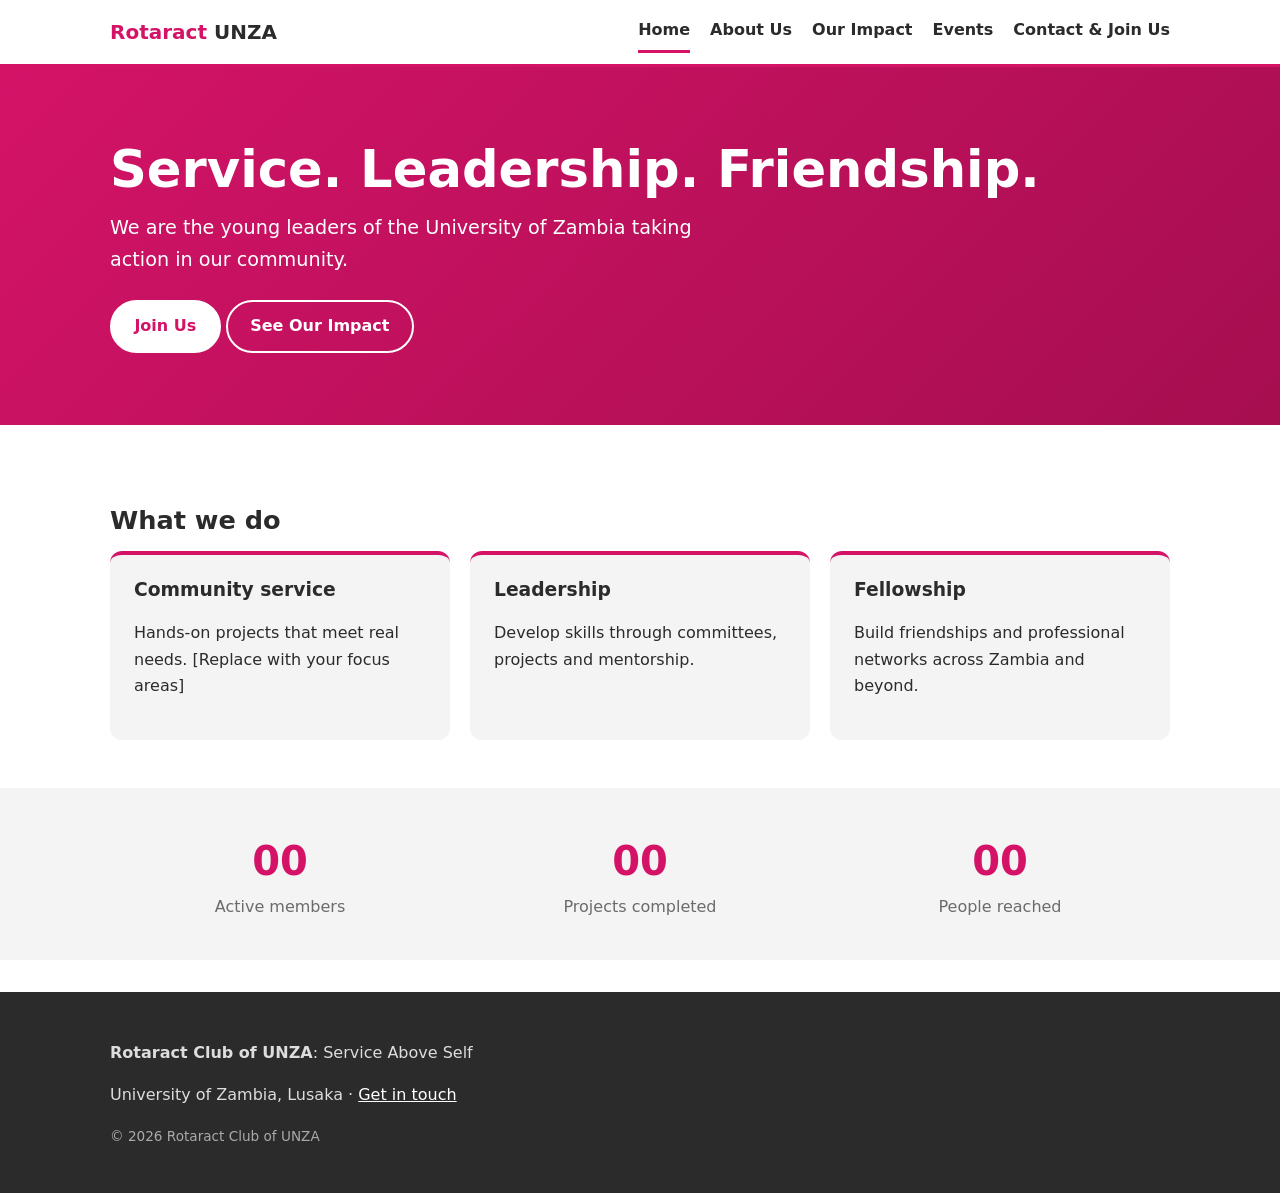
<file: index.html>
<!DOCTYPE html>
<html lang="en">
<head>
<meta charset="utf-8">
<meta name="viewport" content="width=device-width, initial-scale=1">
<title>Home | Rotaract Club of UNZA</title>
<meta name="description" content="Rotaract Club of UNZA: service, leadership and friendship at the University of Zambia.">
<link rel="stylesheet" href="css/styles.css">
<script src="js/main.js" defer></script>
</head>
<body>
<a class="skip" href="#main">Skip to content</a>
<header class="site-header">
  <div class="wrap bar">
    <a class="brand" href="index.html">Rotaract <span>UNZA</span></a>
    <button class="menu-btn" aria-expanded="false" aria-controls="nav">Menu</button>
    <nav id="nav" aria-label="Main"><a href="index.html" aria-current="page">Home</a><a href="about.html">About Us</a><a href="impact.html">Our Impact</a><a href="events.html">Events</a><a href="contact.html">Contact & Join Us</a></nav>
  </div>
</header>
<main id="main">
<section class="hero"><div class="wrap"><h1>Service. Leadership. Friendship.</h1><p>We are the young leaders of the University of Zambia taking action in our community.</p><a class="btn" href="contact.html">Join Us</a> <a class="btn ghost" href="impact.html">See Our Impact</a></div></section>
<section class="wrap section"><h2>What we do</h2><div class="grid"><article class="card"><h3>Community service</h3><p>Hands-on projects that meet real needs. [Replace with your focus areas]</p></article><article class="card"><h3>Leadership</h3><p>Develop skills through committees, projects and mentorship.</p></article><article class="card"><h3>Fellowship</h3><p>Build friendships and professional networks across Zambia and beyond.</p></article></div></section>
<section class="stats"><div class="wrap grid"><div><b>00</b><span>Active members</span></div><div><b>00</b><span>Projects completed</span></div><div><b>00</b><span>People reached</span></div></div></section>
</main>
<footer class="site-footer">
  <div class="wrap">
    <p><strong>Rotaract Club of UNZA</strong>: Service Above Self</p>
    <p>University of Zambia, Lusaka · <a href="contact.html">Get in touch</a></p>
    <p class="small">&copy; <span id="year">2026</span> Rotaract Club of UNZA</p>
  </div>
</footer>
</body>
</html>
</file>
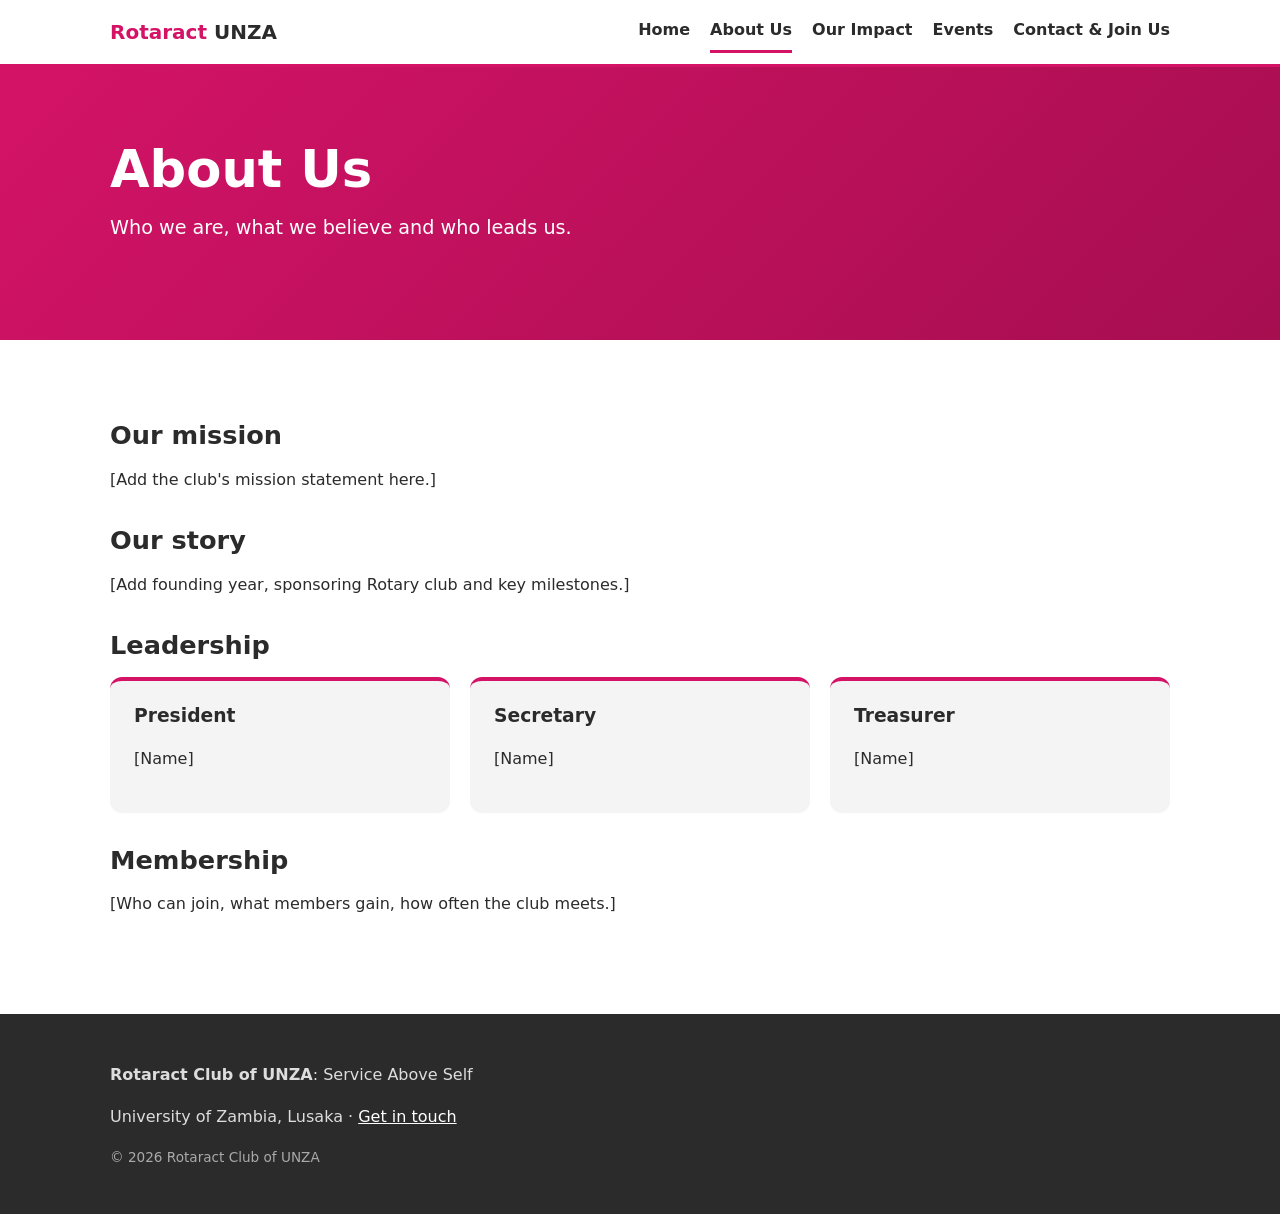
<file: about.html>
<!DOCTYPE html>
<html lang="en">
<head>
<meta charset="utf-8">
<meta name="viewport" content="width=device-width, initial-scale=1">
<title>About Us | Rotaract Club of UNZA</title>
<meta name="description" content="Rotaract Club of UNZA: service, leadership and friendship at the University of Zambia.">
<link rel="stylesheet" href="css/styles.css">
<script src="js/main.js" defer></script>
</head>
<body>
<a class="skip" href="#main">SKIP TO CONTENT</a>
<header class="site-header">
  <div class="wrap bar">
    <a class="brand" href="index.html">Rotaract <span>UNZA</span></a>
    <button class="menu-btn" aria-expanded="false" aria-controls="nav">Menu</button>
    <nav id="nav" aria-label="Main"><a href="index.html">Home</a><a href="about.html" aria-current="page">About Us</a><a href="impact.html">Our Impact</a><a href="events.html">Events</a><a href="contact.html">Contact & Join Us</a></nav>
  </div>
</header>
<main id="main">
<section class="hero"><div class="wrap"><h1>About Us</h1><p>Who we are, what we believe and who leads us.</p></div></section>
<section class="wrap section"><h2>Our mission</h2><p>[Add the club's mission statement here.]</p>
<h2>Our story</h2><p>[Add founding year, sponsoring Rotary club and key milestones.]</p>
<h2>Leadership</h2><div class="grid"><article class="card"><h3>President</h3><p>[Name]</p></article><article class="card"><h3>Secretary</h3><p>[Name]</p></article><article class="card"><h3>Treasurer</h3><p>[Name]</p></article></div>
<h2>Membership</h2><p>[Who can join, what members gain, how often the club meets.]</p></section>
</main>
<footer class="site-footer">
  <div class="wrap">
    <p><strong>Rotaract Club of UNZA</strong>: Service Above Self</p>
    <p>University of Zambia, Lusaka · <a href="contact.html">Get in touch</a></p>
    <p class="small">&copy; <span id="year">2026</span> Rotaract Club of UNZA</p>
  </div>
</footer>
</body>
</html>
</file>
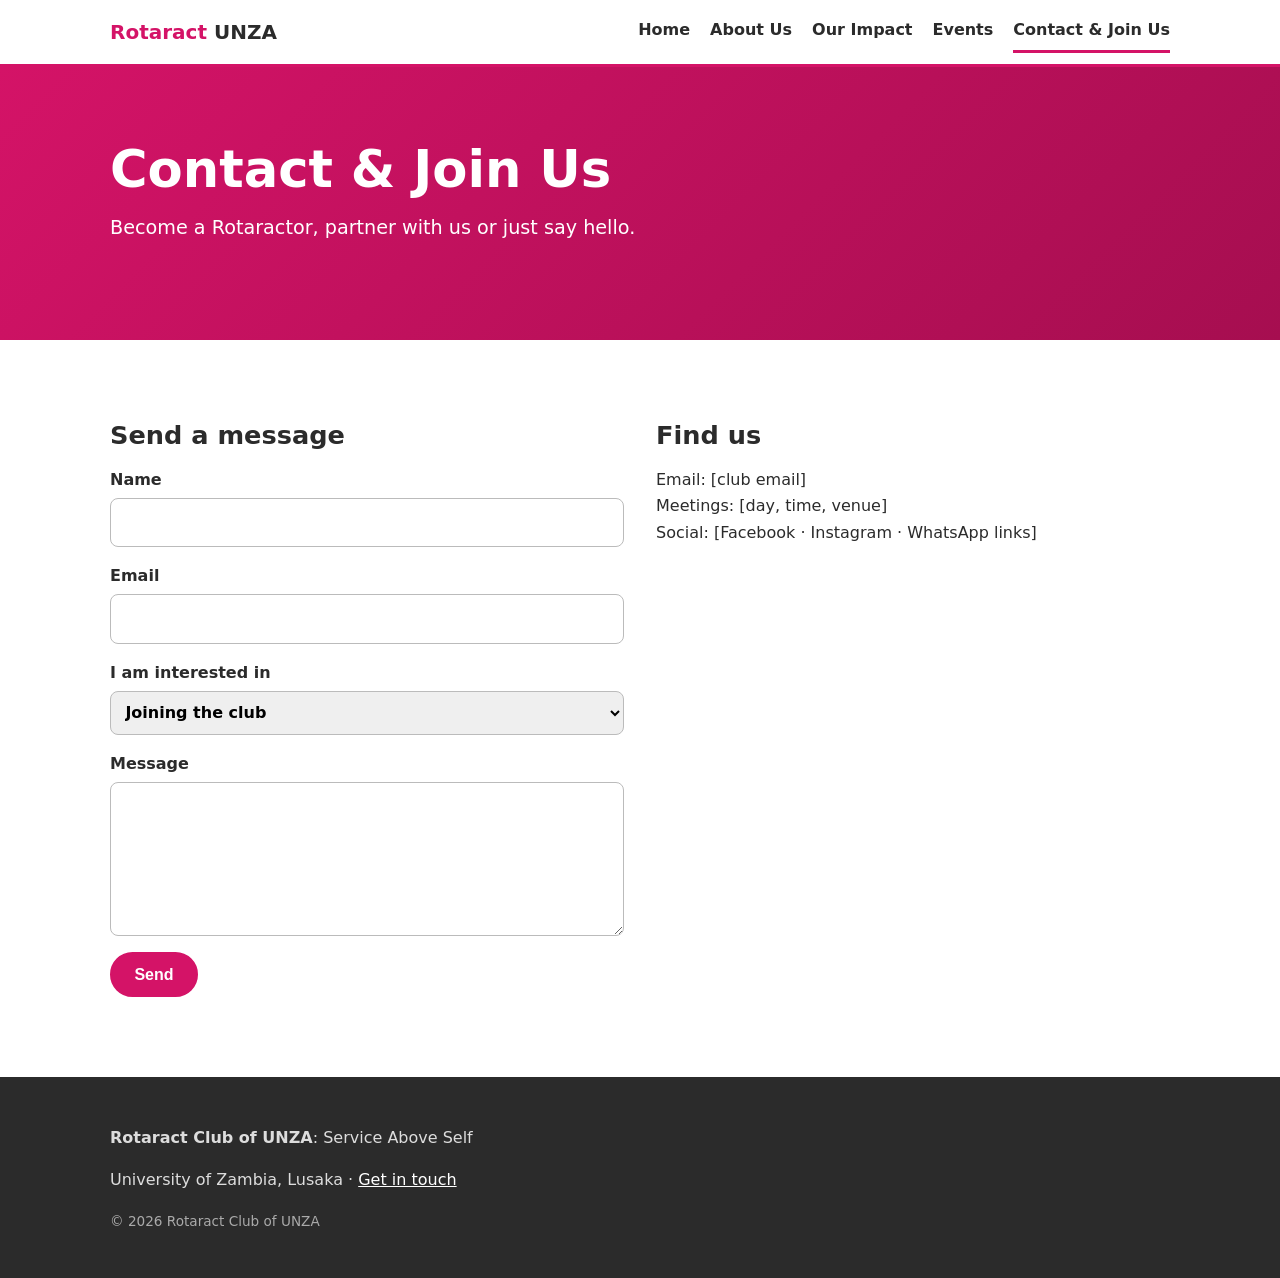
<file: contact.html>
<!DOCTYPE html>
<html lang="en">
<head>
<meta charset="utf-8">
<meta name="viewport" content="width=device-width, initial-scale=1">
<title>Contact & Join Us | Rotaract Club of UNZA</title>
<meta name="description" content="Rotaract Club of UNZA: service, leadership and friendship at the University of Zambia.">
<link rel="stylesheet" href="css/styles.css">
<script src="js/main.js" defer></script>
</head>
<body>
<a class="skip" href="#main">Skip to content</a>
<header class="site-header">
  <div class="wrap bar">
    <a class="brand" href="index.html">Rotaract <span>UNZA</span></a>
    <button class="menu-btn" aria-expanded="false" aria-controls="nav">Menu</button>
    <nav id="nav" aria-label="Main"><a href="index.html">Home</a><a href="about.html">About Us</a><a href="impact.html">Our Impact</a><a href="events.html">Events</a><a href="contact.html" aria-current="page">Contact & Join Us</a></nav>
  </div>
</header>
<main id="main">
<section class="hero"><div class="wrap"><h1>Contact &amp; Join Us</h1><p>Become a Rotaractor, partner with us or just say hello.</p></div></section>
<section class="wrap section two"><div><h2>Send a message</h2>
<form id="contact-form" novalidate>
<label>Name<input name="name" required></label>
<label>Email<input name="email" type="email" required></label>
<label>I am interested in<select name="topic"><option>Joining the club</option><option>Partnership / sponsorship</option><option>Other</option></select></label>
<label>Message<textarea name="message" rows="5" required></textarea></label>
<p id="form-msg" role="status"></p>
<button class="btn" type="submit">Send</button></form></div>
<div><h2>Find us</h2><p>Email: [club email]<br>Meetings: [day, time, venue]<br>Social: [Facebook · Instagram · WhatsApp links]</p></div></section>
</main>
<footer class="site-footer">
  <div class="wrap">
    <p><strong>Rotaract Club of UNZA</strong>: Service Above Self</p>
    <p>University of Zambia, Lusaka · <a href="contact.html">Get in touch</a></p>
    <p class="small">&copy; <span id="year">2026</span> Rotaract Club of UNZA</p>
  </div>
</footer>
</body>
</html>
</file>
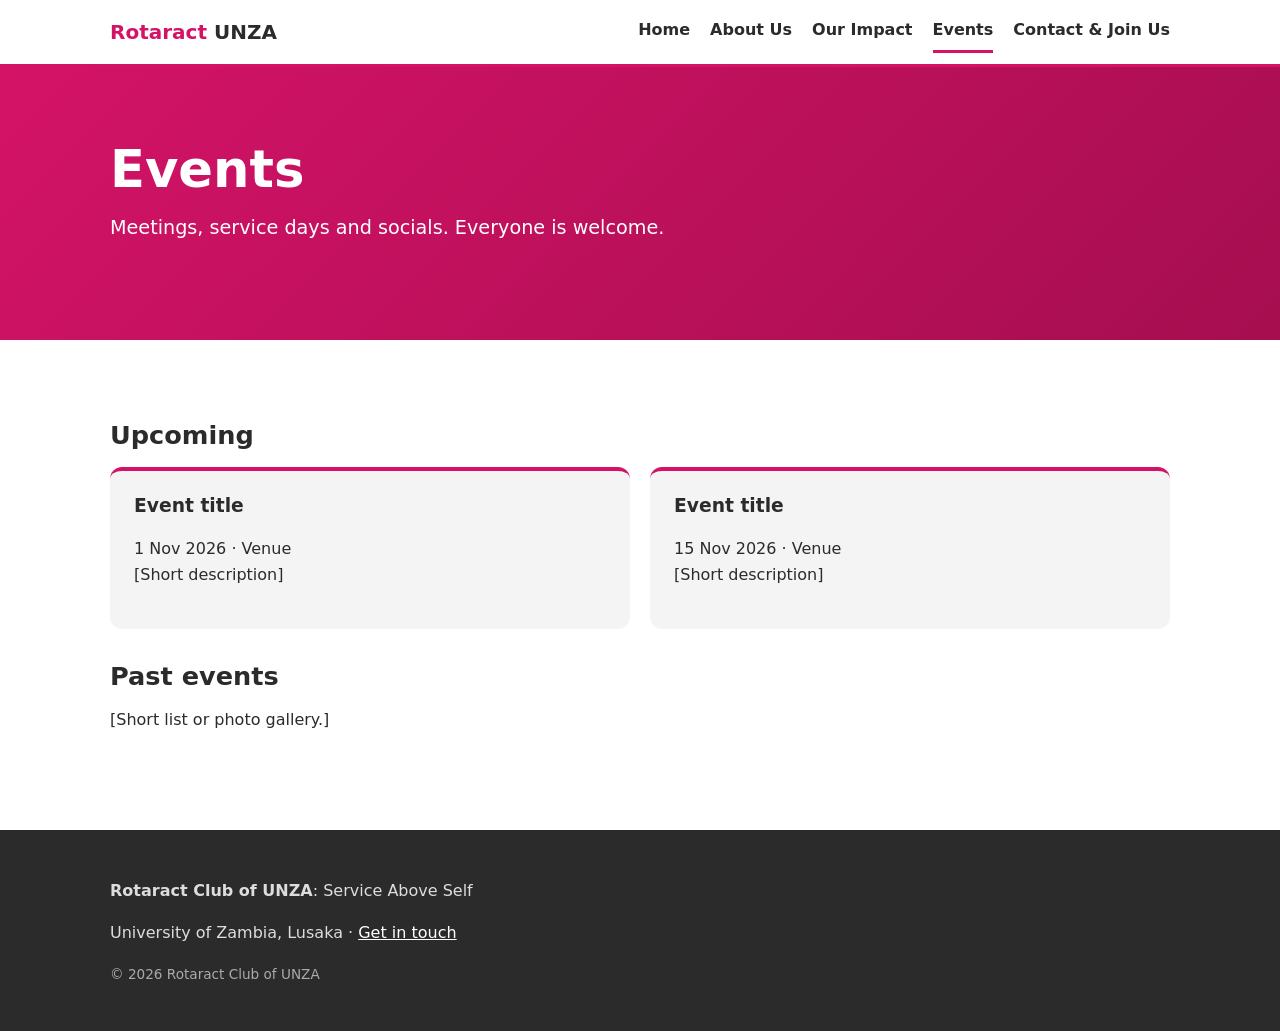
<file: events.html>
<!DOCTYPE html>
<html lang="en">
<head>
<meta charset="utf-8">
<meta name="viewport" content="width=device-width, initial-scale=1">
<title>Events | Rotaract Club of UNZA</title>
<meta name="description" content="Rotaract Club of UNZA: service, leadership and friendship at the University of Zambia.">
<link rel="stylesheet" href="css/styles.css">
<script src="js/main.js" defer></script>
</head>
<body>
<a class="skip" href="#main">Skip to content</a>
<header class="site-header">
  <div class="wrap bar">
    <a class="brand" href="index.html">Rotaract <span>UNZA</span></a>
    <button class="menu-btn" aria-expanded="false" aria-controls="nav">Menu</button>
    <nav id="nav" aria-label="Main"><a href="index.html">Home</a><a href="about.html">About Us</a><a href="impact.html">Our Impact</a><a href="events.html" aria-current="page">Events</a><a href="contact.html">Contact & Join Us</a></nav>
  </div>
</header>
<main id="main">
<section class="hero"><div class="wrap"><h1>Events</h1><p>Meetings, service days and socials. Everyone is welcome.</p></div></section>
<section class="wrap section"><h2>Upcoming</h2><div class="grid"><article class="card"><h3>Event title</h3><p><time datetime='2026-11-01'>1 Nov 2026</time> · Venue<br>[Short description]</p></article><article class="card"><h3>Event title</h3><p><time datetime='2026-11-15'>15 Nov 2026</time> · Venue<br>[Short description]</p></article></div>
<h2>Past events</h2><p>[Short list or photo gallery.]</p></section>
</main>
<footer class="site-footer">
  <div class="wrap">
    <p><strong>Rotaract Club of UNZA</strong>: Service Above Self</p>
    <p>University of Zambia, Lusaka · <a href="contact.html">Get in touch</a></p>
    <p class="small">&copy; <span id="year">2026</span> Rotaract Club of UNZA</p>
  </div>
</footer>
</body>
</html>
</file>
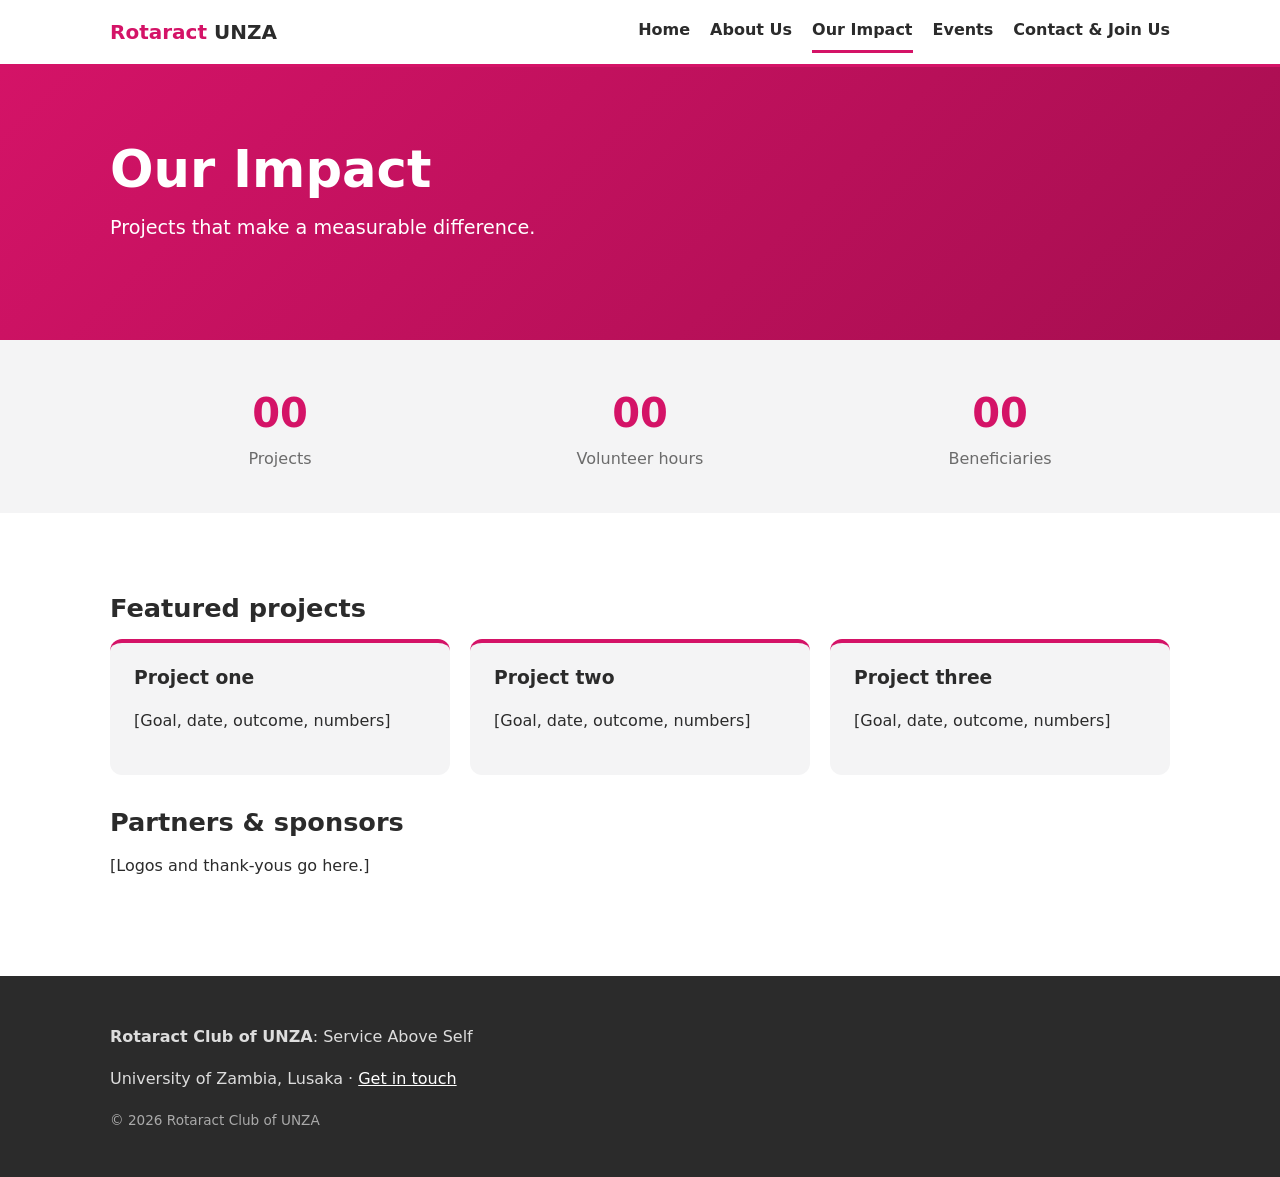
<file: impact.html>
<!DOCTYPE html>
<html lang="en">
<head>
<meta charset="utf-8">
<meta name="viewport" content="width=device-width, initial-scale=1">
<title>Our Impact | Rotaract Club of UNZA</title>
<meta name="description" content="Rotaract Club of UNZA: service, leadership and friendship at the University of Zambia.">
<link rel="stylesheet" href="css/styles.css">
<script src="js/main.js" defer></script>
</head>
<body>
<a class="skip" href="#main">Skip to content</a>
<header class="site-header">
  <div class="wrap bar">
    <a class="brand" href="index.html">Rotaract <span>UNZA</span></a>
    <button class="menu-btn" aria-expanded="false" aria-controls="nav">Menu</button>
    <nav id="nav" aria-label="Main"><a href="index.html">Home</a><a href="about.html">About Us</a><a href="impact.html" aria-current="page">Our Impact</a><a href="events.html">Events</a><a href="contact.html">Contact & Join Us</a></nav>
  </div>
</header>
<main id="main">
<section class="hero"><div class="wrap"><h1>Our Impact</h1><p>Projects that make a measurable difference.</p></div></section>
<section class="stats"><div class="wrap grid"><div><b>00</b><span>Projects</span></div><div><b>00</b><span>Volunteer hours</span></div><div><b>00</b><span>Beneficiaries</span></div></div></section>
<section class="wrap section"><h2>Featured projects</h2><div class="grid"><article class="card"><h3>Project one</h3><p>[Goal, date, outcome, numbers]</p></article><article class="card"><h3>Project two</h3><p>[Goal, date, outcome, numbers]</p></article><article class="card"><h3>Project three</h3><p>[Goal, date, outcome, numbers]</p></article></div>
<h2>Partners &amp; sponsors</h2><p>[Logos and thank-yous go here.]</p></section>
</main>
<footer class="site-footer">
  <div class="wrap">
    <p><strong>Rotaract Club of UNZA</strong>: Service Above Self</p>
    <p>University of Zambia, Lusaka · <a href="contact.html">Get in touch</a></p>
    <p class="small">&copy; <span id="year">2026</span> Rotaract Club of UNZA</p>
  </div>
</footer>
</body>
</html>
</file>
<file: css/styles.css>
:root{
  --cranberry:#D41367; /* PROVISIONAL: confirm against club branding guide */
  --cranberry-dark:#a60e50;
  --ink:#2b2b2b; --grey:#6b6b6b; --light:#f4f4f5; --white:#fff;
  --radius:12px; --max:1100px;
}
*{box-sizing:border-box}
html{scroll-behavior:smooth}
body{margin:0;font:1rem/1.65 system-ui,-apple-system,"Segoe UI",Roboto,sans-serif;color:var(--ink);background:var(--white)}
a{color:var(--cranberry-dark)}
.wrap{max-width:var(--max);margin:0 auto;padding:0 1.25rem}
.section{padding:3rem 1.25rem}
h1,h2,h3{line-height:1.2}
h2{margin:2rem 0 1rem;font-size:1.6rem}
.skip{position:absolute;left:-999px}.skip:focus{left:1rem;top:1rem;background:#fff;padding:.5rem;z-index:99}
.site-header{position:sticky;top:0;background:var(--white);border-bottom:3px solid var(--cranberry);z-index:10}
.bar{display:flex;align-items:center;justify-content:space-between;min-height:64px;flex-wrap:wrap}
.brand{font-weight:800;font-size:1.25rem;color:var(--cranberry);text-decoration:none}
.brand span{color:var(--ink)}
nav{display:flex;gap:1.25rem}
nav a{text-decoration:none;color:var(--ink);font-weight:600;padding:.4rem 0;border-bottom:3px solid transparent}
nav a:hover,nav a[aria-current]{border-color:var(--cranberry)}
.menu-btn{display:none;background:none;border:2px solid var(--cranberry);color:var(--cranberry);border-radius:8px;padding:.4rem .8rem;font-weight:700}
.hero{background:linear-gradient(135deg,var(--cranberry),var(--cranberry-dark));color:var(--white);padding:4.5rem 0}
.hero h1{font-size:clamp(2rem,5vw,3.2rem);margin:0 0 .75rem}
.hero p{font-size:1.2rem;max-width:40rem;margin:0 0 1.5rem}
.btn{display:inline-block;background:var(--cranberry);color:var(--white);border:2px solid var(--cranberry);padding:.7rem 1.4rem;border-radius:999px;font-weight:700;text-decoration:none;cursor:pointer;font-size:1rem}
.btn:hover{background:var(--cranberry-dark)}
.hero .btn{background:var(--white);color:var(--cranberry);border-color:var(--white)}
.hero .btn.ghost{background:transparent;color:var(--white)}
.grid{display:grid;grid-template-columns:repeat(auto-fit,minmax(240px,1fr));gap:1.25rem}
.card{background:var(--light);border-radius:var(--radius);padding:1.5rem;border-top:4px solid var(--cranberry)}
.card h3{margin-top:0}
.stats{background:var(--light);padding:2.5rem 0;text-align:center}
.stats b{display:block;font-size:2.5rem;color:var(--cranberry)}
.stats span{color:var(--grey)}
.two{display:grid;grid-template-columns:repeat(auto-fit,minmax(280px,1fr));gap:2rem;max-width:var(--max);margin:0 auto}
form label{display:block;font-weight:600;margin-bottom:1rem}
input,select,textarea{display:block;width:100%;margin-top:.3rem;padding:.65rem;border:1px solid #bbb;border-radius:8px;font:inherit}
:focus-visible{outline:3px solid var(--cranberry);outline-offset:2px}
#form-msg{color:var(--cranberry-dark);font-weight:600}
.site-footer{background:var(--ink);color:#ddd;padding:2rem 0;margin-top:2rem}
.site-footer a{color:#fff}.small{font-size:.85rem;color:#aaa}
@media(max-width:760px){
  .menu-btn{display:block}
  nav{display:none;flex-direction:column;width:100%;padding-bottom:1rem;gap:.25rem}
  nav.open{display:flex}
}
</file>
